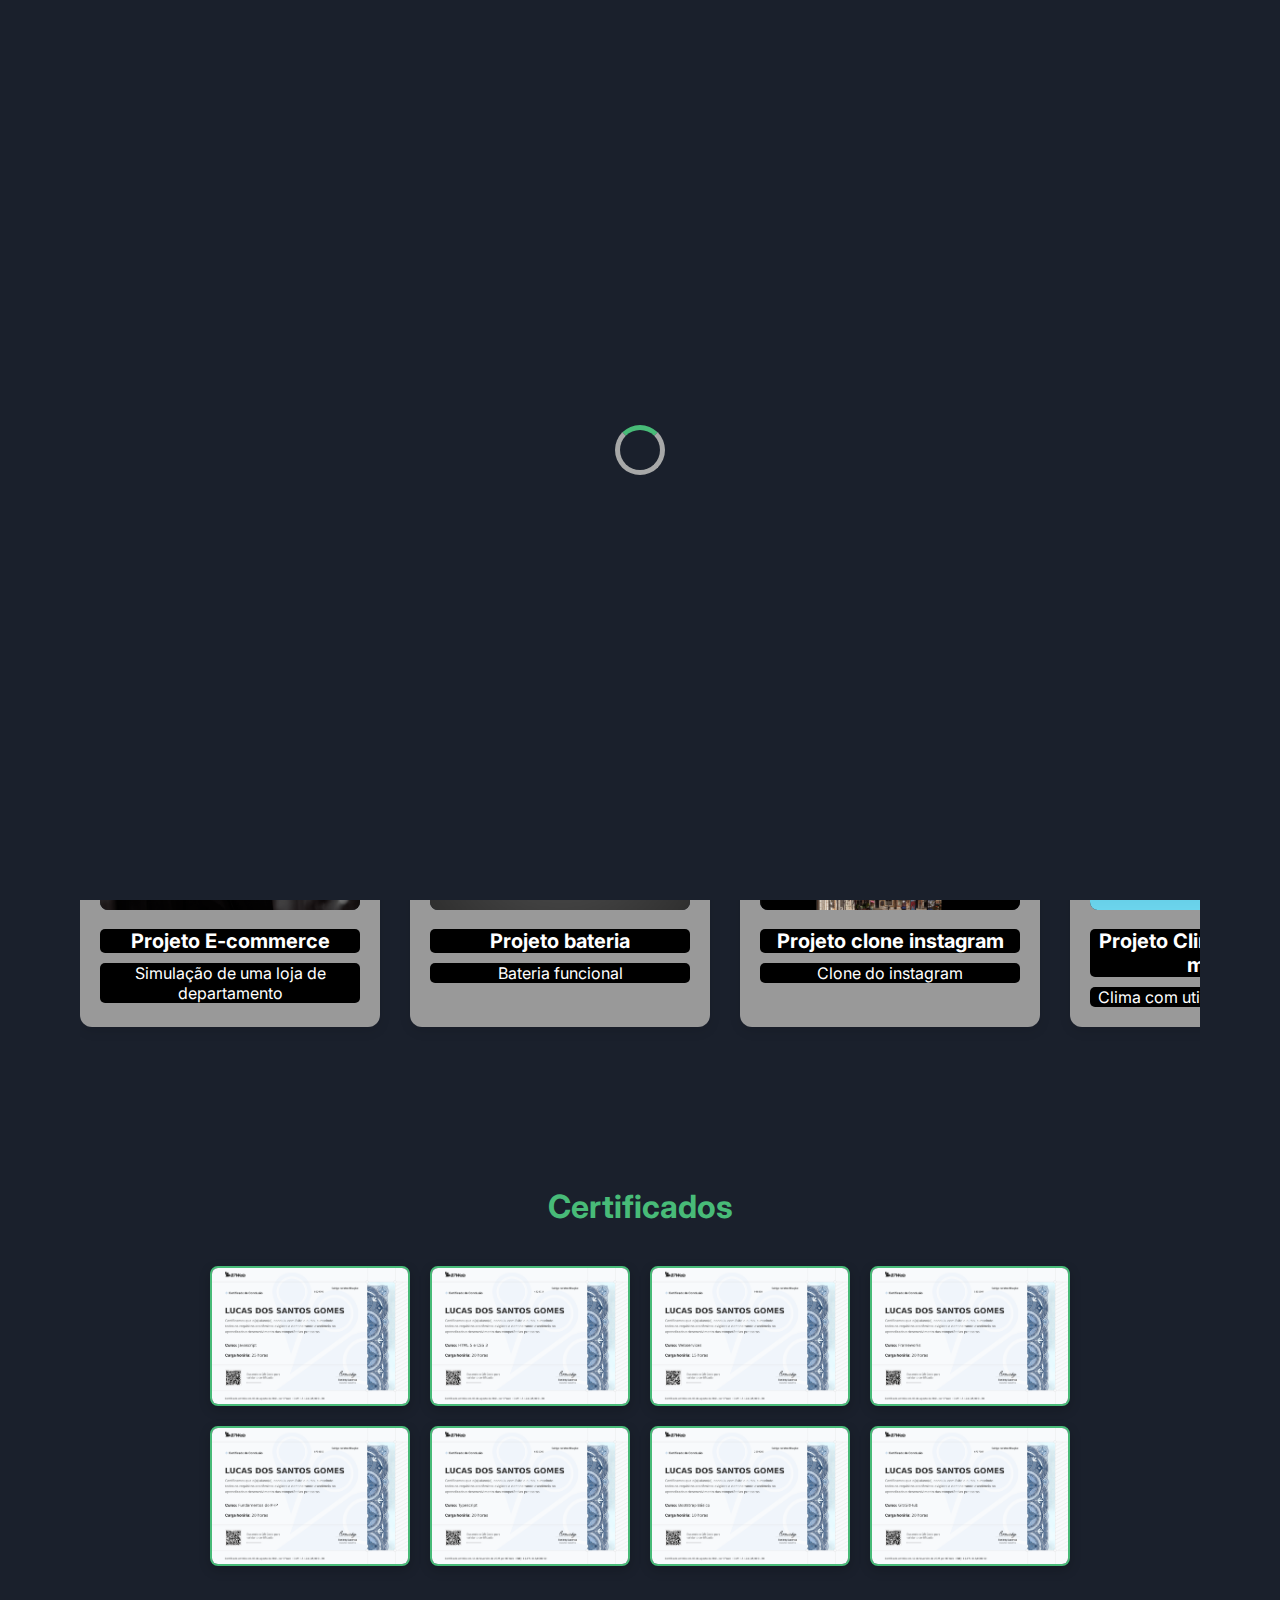
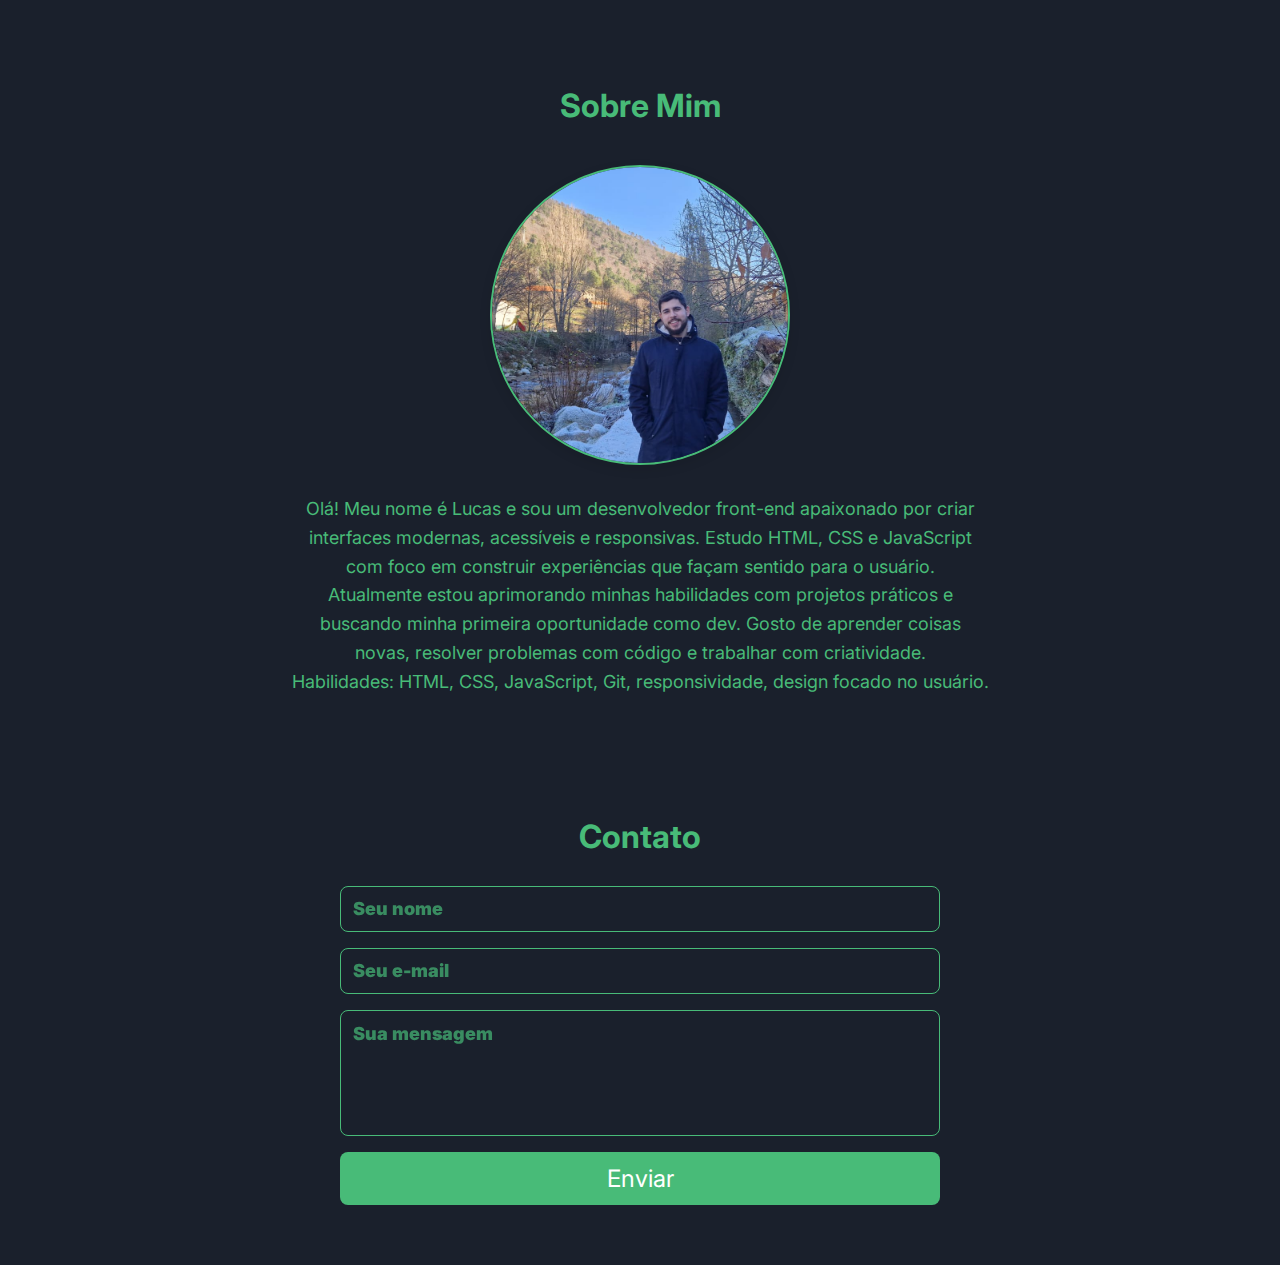
<file: index.html>
<!DOCTYPE html>
<html lang="en">
<head>
    <meta charset="UTF-8">
    <meta name="viewport" content="width=device-width, initial-scale=1.0">
    <link rel="preconnect" href="https://fonts.googleapis.com">
<link rel="preconnect" href="https://fonts.gstatic.com" crossorigin>
<link href="https://fonts.googleapis.com/css2?family=Inter:ital,opsz,wght@0,14..32,100..900;1,14..32,100..900&display=swap" rel="stylesheet">
    <title>Portifólio Lucas</title>
    <link rel="stylesheet" href="assets/style.css">
    <meta name="description" content="Portfólio de Lucas Gomes - Desenvolvedor Front-end especializado em React, JavaScript e design responsivo">
    <meta name="keywords" content="desenvolvedor front-end, portfolio, javascript, react, html, css">
    <meta property="og:title" content="Portfólio Lucas Gomes - Desenvolvedor Front-end">
    <meta property="og:description" content="Portfólio profissional mostrando projetos e habilidades em desenvolvimento web">
</head>

<body>
    <div class="loader">
        <div class="loader-spinner"></div>
    </div>
    <header>
        <nav>
  <div class="logo">
    <img src="assets/Images/fire-303309_640.png" alt="Logo" loading="lazy"/>
    <p>Lucas Gomes</p>
  </div>

  

  <div class="about--me">
    <ul>
      <li><a href="#home">Home</a></li>
      <li><a href="#projetos">Projetos</a></li>
      <li><a href="#sobre">Sobre mim</a></li>
      <li><a href="#contatos">Contatos</a></li>
    </ul>
  </div>

  <div class="menu-overlay"></div> 
</nav>
<div class="menu-mobile">☰</div>
        
    </header>

    <main>
        <section>
            <div class="meContrate">
                <div class="leftSide">
                    <h1>Lucas Gomes</h1>
                    <div class="minha--imagem">
                        <img src="assets/Images/foto banner.jpg" alt="Imagem de logo">
                    </div>
                    <div class="botoes">
                        <a href="#contatos">Me contrate</a>
                        <a href="#sobre">Mais sobre mim</a>
                    </div>
                    
                </div>
                <div class="rightSide">
                    <div class="linguagens">
                        <h1>Desenvolvedor Front-end</h1>
                        <p>Html & CSS</p>
                        <p>Javascript</p>
                        <p>React & Next</p>
                        <p>Responsive Design</p>
                    </div>
                </div>
            </div>
        </section>
        <section>
            <div class="projetos-container">
                <div class="projetos" id="projetos">
                    <h1>Projetos</h1>
                </div>
                <button class="nav prev">⟨</button>
                <div class="carousel">
                    <a class="card" href="https://github.com/LucasGomesDevFe/Projeto-E-commerce" target="_blank">
                        <img src="assets/Images/e-commerce.png" alt="e-commerce" loading="lazy"/>
                        <h2>Projeto E-commerce</h2>
                        <p>Simulação de uma loja de departamento</p>
                    </a>
                    <a class="card" href="https://github.com/LucasGomesDevFe/Projeto-bateria" target="_blank">
                        <img src="assets/Images/bateria.png" alt="Bateria" loading="lazy"/>
                        <h2>Projeto bateria</h2>
                        <p>Bateria funcional</p>
                    </a>
                    <a class="card" href="https://github.com/LucasGomesDevFe/InstaDev" target="_blank">
                        <img src="assets/Images/Instadev.png" alt="Instadev" loading="lazy"/>
                        <h2>Projeto clone instagram</h2>
                        <p>Clone do instagram</p>
                    </a>
                    <a class="card" href="https://github.com/LucasGomesDevFe/Projeto-Clima" target="_blank">
                        <img src="assets/Images/Clima.png" alt="Clima" loading="lazy"/>
                        <h2>Projeto Clima ao redor do mundo</h2>
                        <p>Clima com utilização de uma API</p>
                    </a>
                    <a class="card" href="https://github.com/LucasGomesDevFe/Projeto-Jogo-da-velha" target="_blank">
                        <img src="assets/Images/Captura de ecrã 2025-05-16 162615.png" alt="Jogo da velha" loading="lazy"/>
                        <h2>Projeto jogo da velha</h2>
                        <p>Jogo da velha funcional</p>
                    </a>
                    <a class="card" href="https://github.com/LucasGomesDevFe/Pizzaria-Js" target="_blank">
                        <img src="assets/Images/Captura de ecrã 2025-05-16 162638.png" alt="Pizzaria" loading="lazy"/>
                        <h2>Projeto pizzaria</h2>
                        <p>Template de uma pizzaria</p>
                    </a>
                </div>
                <button class="nav next">⟩</button>
            </div>
        </section>
        <section class="certificados" id="certificados">
            <h2>Certificados</h2>
            <div class="certificados-mural">
                <img src="assets/certificados/Javascript.png" alt="Certificados JavaScript" class="certificado-img" loading="lazy"/>
                <img src="assets/certificados/HTML 5 CSS3.png" alt="Certificados HTML5 e CSS3" class="certificado-img" loading="lazy"/>
                <img src="assets/certificados/Web Services.png" alt="Certificados Web Services" class="certificado-img" loading="lazy"/>
                <img src="assets/certificados/Frameworks.png" alt="Certificados Frameworks" class="certificado-img" loading="lazy"/>
                <img src="assets/certificados/Fundamentos php.png" alt="Certificados Fundamentos php" class="certificado-img" loading="lazy"/>
                <img src="assets/certificados/Typescript.png" alt="Certificados Typescript" class="certificado-img" loading="lazy"/>
                <img src="assets/certificados/Bootsrap.png" alt="Certificados Bootsrap" class="certificado-img" loading="lazy"/>
                <img src="assets/certificados/Git GitHub.png" alt="Certificados Git GitHub" class="certificado-img" loading="lazy"/>
            </div>
        </section>
        <section class="about" id="sobre">
  <div class="about-container">
    <h2>Sobre Mim</h2>
    <div class="about-content">
      <img src="assets/Images/Sobremim.jpg" alt="Minha foto" class="about-photo">
      <div class="about-text">
        <p>Olá! Meu nome é Lucas e sou um desenvolvedor front-end apaixonado por criar interfaces modernas, acessíveis e responsivas. Estudo HTML, CSS e JavaScript com foco em construir experiências que façam sentido para o usuário.</p>
        <p>Atualmente estou aprimorando minhas habilidades com projetos práticos e buscando minha primeira oportunidade como dev. Gosto de aprender coisas novas, resolver problemas com código e trabalhar com criatividade.</p>
        <p>Habilidades: HTML, CSS, JavaScript, Git, responsividade, design focado no usuário.</p>
      </div>
    </div>
  </div>
</section>
<footer class="contact" id="contatos">
    <div class="contact-container">
        <h2>Contato</h2>
        <form action="https://formspree.io/f/xovdgpwy" method="POST" class="contact-form">
            <input type="text" name="name" placeholder="Seu nome" required>
            <input type="email" name="email" placeholder="Seu e-mail" required>
            <textarea name="message" rows="5" placeholder="Sua mensagem" required></textarea>
            <button type="submit">Enviar</button>
            <input type="hidden" name="_next" value="https://seusite.com/obrigado.html">
            <input type="text" name="_gotcha" style="display:none">
        </form>
    </div>
</footer>
    </main>
    <script src="assets/script.js"></script>
</body>
</html>
</file>
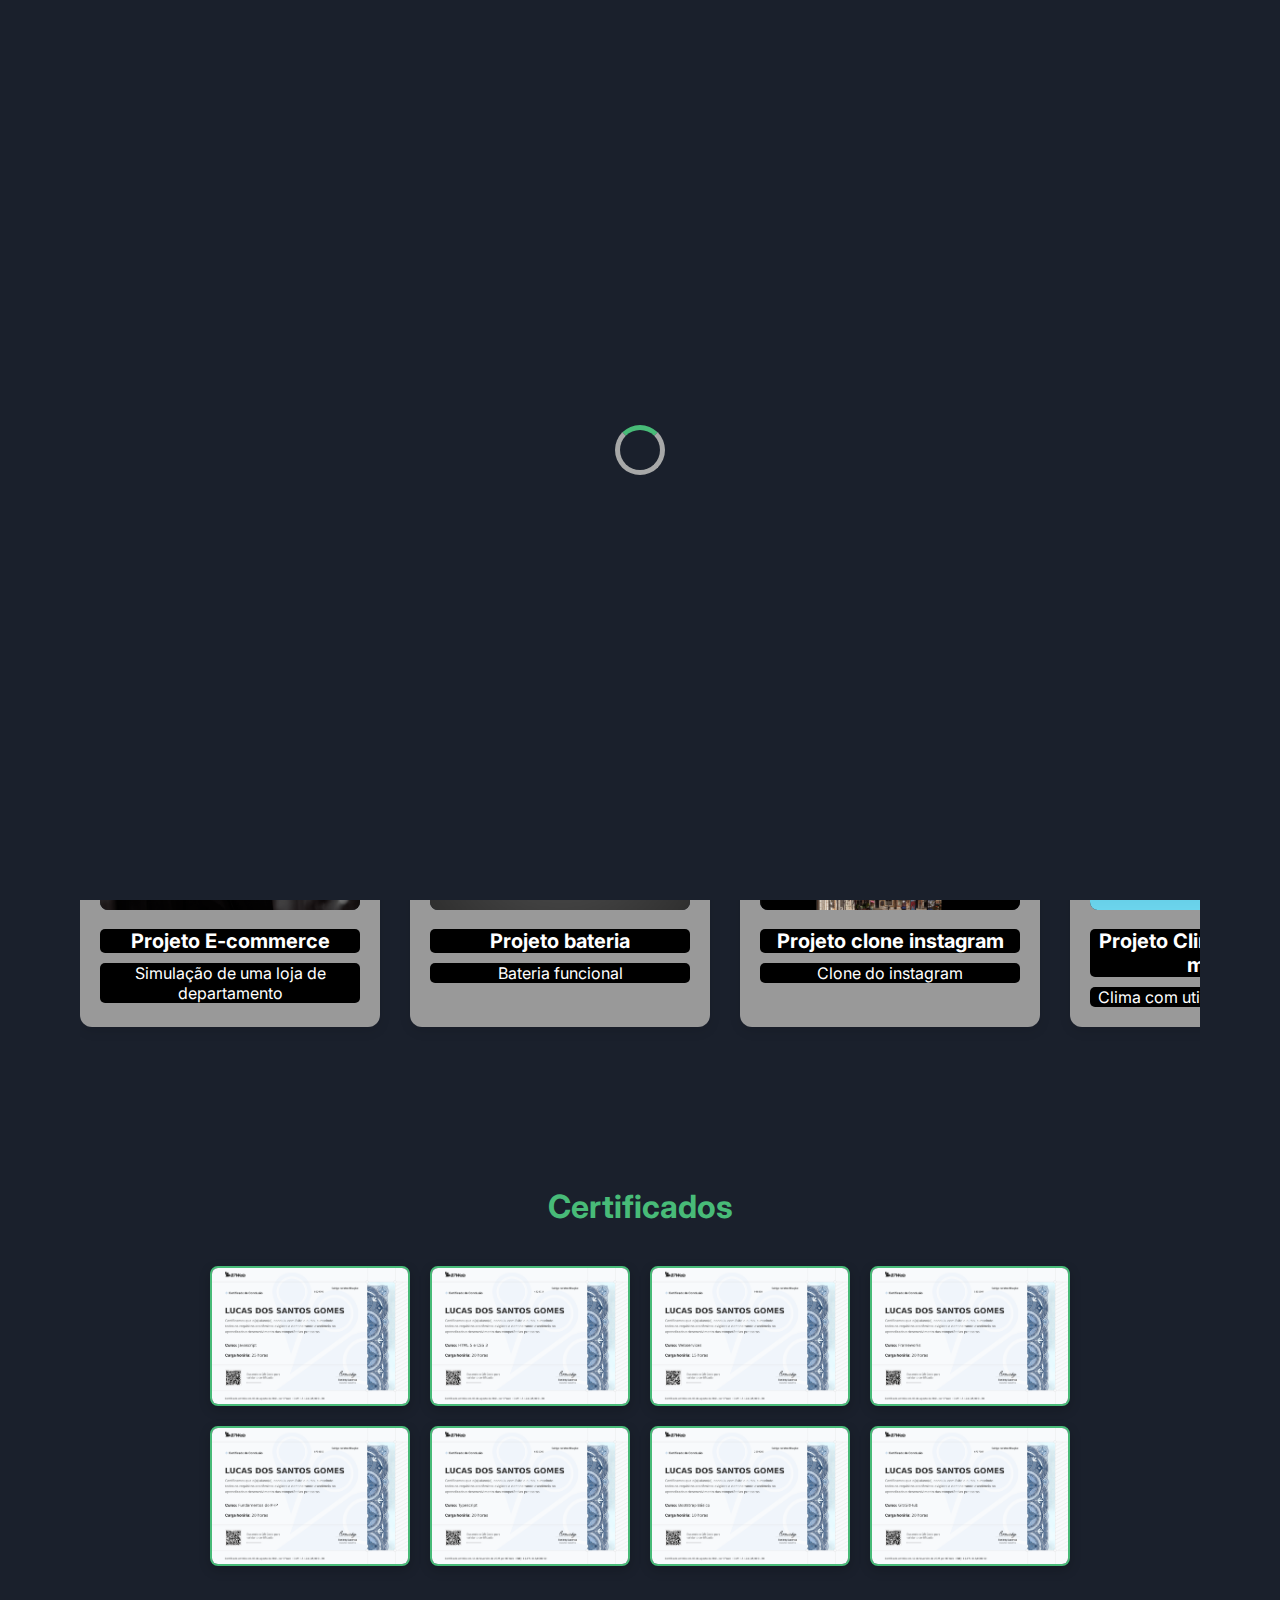
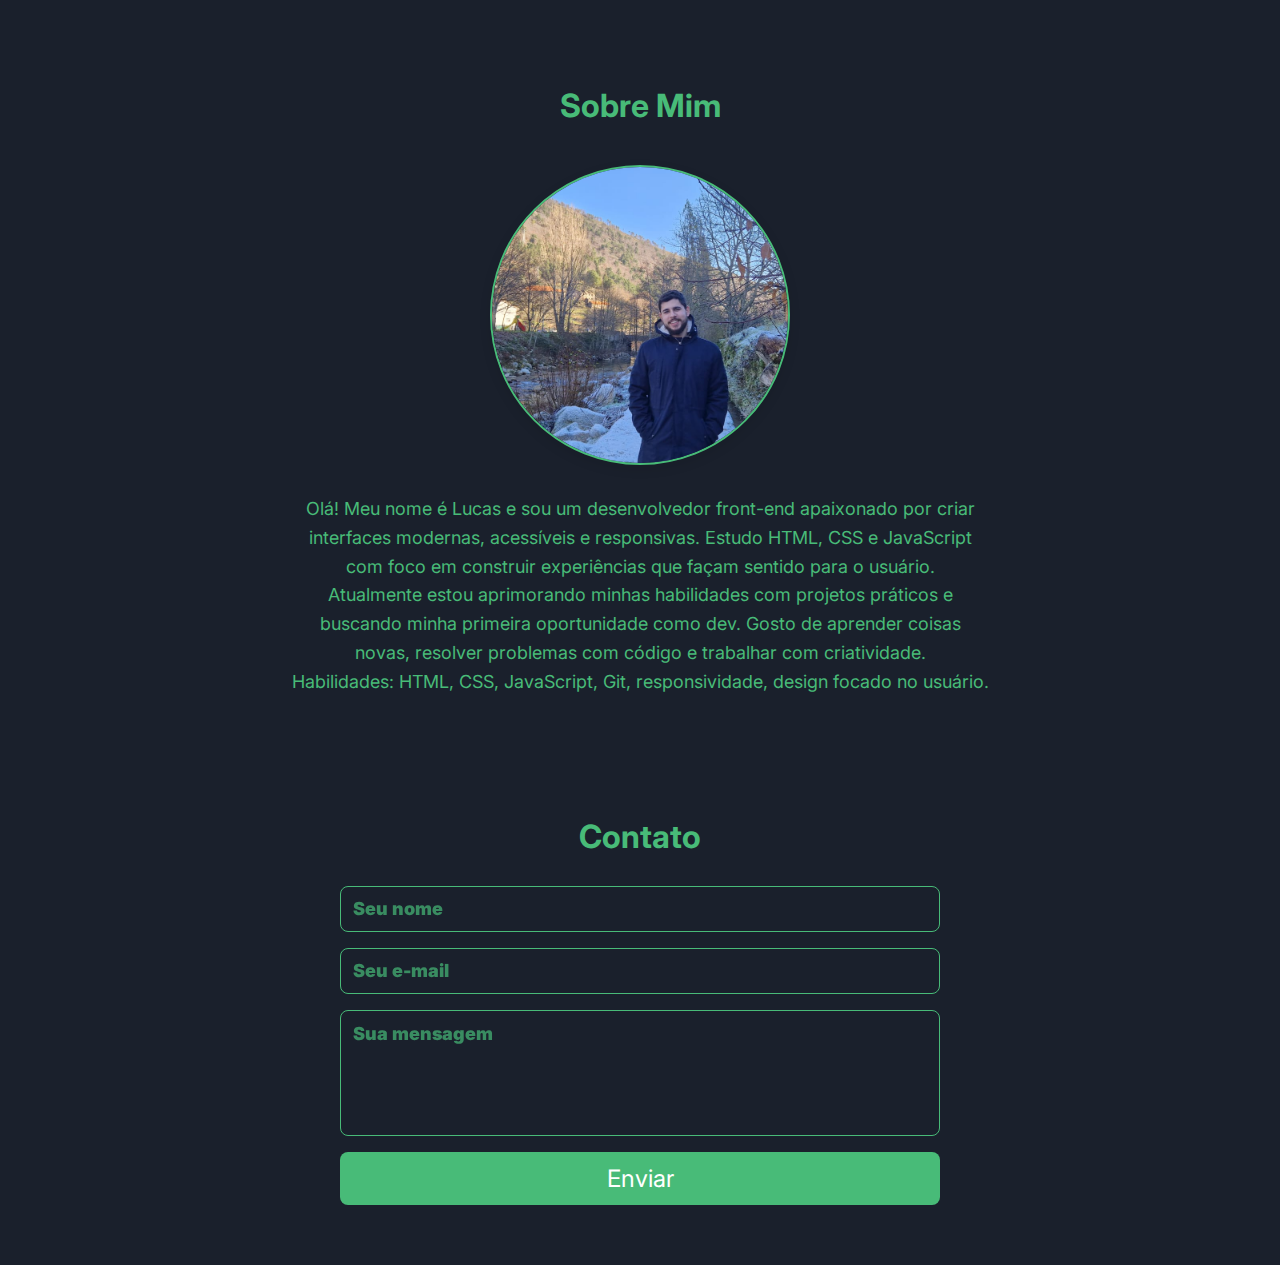
<file: Portifólio Lucas/index.html>
<!DOCTYPE html>
<html lang="en">
<head>
    <meta charset="UTF-8">
    <meta name="viewport" content="width=device-width, initial-scale=1.0">
    <link rel="preconnect" href="https://fonts.googleapis.com">
<link rel="preconnect" href="https://fonts.gstatic.com" crossorigin>
<link href="https://fonts.googleapis.com/css2?family=Inter:ital,opsz,wght@0,14..32,100..900;1,14..32,100..900&display=swap" rel="stylesheet">
    <title>Portifólio Lucas</title>
    <link rel="stylesheet" href="assets/style.css">
    <meta name="description" content="Portfólio de Lucas Gomes - Desenvolvedor Front-end especializado em React, JavaScript e design responsivo">
    <meta name="keywords" content="desenvolvedor front-end, portfolio, javascript, react, html, css">
    <meta property="og:title" content="Portfólio Lucas Gomes - Desenvolvedor Front-end">
    <meta property="og:description" content="Portfólio profissional mostrando projetos e habilidades em desenvolvimento web">
</head>

<body>
    <div class="loader">
        <div class="loader-spinner"></div>
    </div>
    <header>
        <nav>
  <div class="logo">
    <img src="assets/Images/fire-303309_640.png" alt="Logo" loading="lazy"/>
    <p>Lucas Gomes</p>
  </div>

  

  <div class="about--me">
    <ul>
      <li><a href="#home">Home</a></li>
      <li><a href="#projetos">Projetos</a></li>
      <li><a href="#sobre">Sobre mim</a></li>
      <li><a href="#contatos">Contatos</a></li>
    </ul>
  </div>

  <div class="menu-overlay"></div> 
</nav>
<div class="menu-mobile">☰</div>
        
    </header>

    <main>
        <section>
            <div class="meContrate">
                <div class="leftSide">
                    <h1>Lucas Gomes</h1>
                    <div class="minha--imagem">
                        <img src="assets/Images/foto banner.jpg" alt="Imagem de logo">
                    </div>
                    <div class="botoes">
                        <a href="#contatos">Me contrate</a>
                        <a href="#sobre">Mais sobre mim</a>
                    </div>
                    
                </div>
                <div class="rightSide">
                    <div class="linguagens">
                        <h1>Desenvolvedor Front-end</h1>
                        <p>Html & CSS</p>
                        <p>Javascript</p>
                        <p>React & Next</p>
                        <p>Responsive Design</p>
                    </div>
                </div>
            </div>
        </section>
        <section>
            <div class="projetos-container">
                <div class="projetos" id="projetos">
                    <h1>Projetos</h1>
                </div>
                <button class="nav prev">⟨</button>
                <div class="carousel">
                    <a class="card" href="https://github.com/LucasGomesDevFe/Projeto-E-commerce" target="_blank">
                        <img src="assets/Images/e-commerce.png" alt="e-commerce" loading="lazy"/>
                        <h2>Projeto E-commerce</h2>
                        <p>Simulação de uma loja de departamento</p>
                    </a>
                    <a class="card" href="https://github.com/LucasGomesDevFe/Projeto-bateria" target="_blank">
                        <img src="assets/Images/bateria.png" alt="Bateria" loading="lazy"/>
                        <h2>Projeto bateria</h2>
                        <p>Bateria funcional</p>
                    </a>
                    <a class="card" href="https://github.com/LucasGomesDevFe/InstaDev" target="_blank">
                        <img src="assets/Images/Instadev.png" alt="Instadev" loading="lazy"/>
                        <h2>Projeto clone instagram</h2>
                        <p>Clone do instagram</p>
                    </a>
                    <a class="card" href="https://github.com/LucasGomesDevFe/Projeto-Clima" target="_blank">
                        <img src="assets/Images/Clima.png" alt="Clima" loading="lazy"/>
                        <h2>Projeto Clima ao redor do mundo</h2>
                        <p>Clima com utilização de uma API</p>
                    </a>
                    <a class="card" href="https://github.com/LucasGomesDevFe/Projeto-Jogo-da-velha" target="_blank">
                        <img src="assets/Images/Captura de ecrã 2025-05-16 162615.png" alt="Jogo da velha" loading="lazy"/>
                        <h2>Projeto jogo da velha</h2>
                        <p>Jogo da velha funcional</p>
                    </a>
                    <a class="card" href="https://github.com/LucasGomesDevFe/Pizzaria-Js" target="_blank">
                        <img src="assets/Images/Captura de ecrã 2025-05-16 162638.png" alt="Pizzaria" loading="lazy"/>
                        <h2>Projeto pizzaria</h2>
                        <p>Template de uma pizzaria</p>
                    </a>
                </div>
                <button class="nav next">⟩</button>
            </div>
        </section>
        <section class="certificados" id="certificados">
            <h2>Certificados</h2>
            <div class="certificados-mural">
                <img src="assets/certificados/Javascript.png" alt="Certificados JavaScript" class="certificado-img" loading="lazy"/>
                <img src="assets/certificados/HTML 5 CSS3.png" alt="Certificados HTML5 e CSS3" class="certificado-img" loading="lazy"/>
                <img src="assets/certificados/Web Services.png" alt="Certificados Web Services" class="certificado-img" loading="lazy"/>
                <img src="assets/certificados/Frameworks.png" alt="Certificados Frameworks" class="certificado-img" loading="lazy"/>
                <img src="assets/certificados/Fundamentos php.png" alt="Certificados Fundamentos php" class="certificado-img" loading="lazy"/>
                <img src="assets/certificados/Typescript.png" alt="Certificados Typescript" class="certificado-img" loading="lazy"/>
                <img src="assets/certificados/Bootsrap.png" alt="Certificados Bootsrap" class="certificado-img" loading="lazy"/>
                <img src="assets/certificados/Git GitHub.png" alt="Certificados Git GitHub" class="certificado-img" loading="lazy"/>
            </div>
        </section>
        <section class="about" id="sobre">
  <div class="about-container">
    <h2>Sobre Mim</h2>
    <div class="about-content">
      <img src="assets/Images/Sobremim.jpg" alt="Minha foto" class="about-photo">
      <div class="about-text">
        <p>Olá! Meu nome é Lucas e sou um desenvolvedor front-end apaixonado por criar interfaces modernas, acessíveis e responsivas. Estudo HTML, CSS e JavaScript com foco em construir experiências que façam sentido para o usuário.</p>
        <p>Atualmente estou aprimorando minhas habilidades com projetos práticos e buscando minha primeira oportunidade como dev. Gosto de aprender coisas novas, resolver problemas com código e trabalhar com criatividade.</p>
        <p>Habilidades: HTML, CSS, JavaScript, Git, responsividade, design focado no usuário.</p>
      </div>
    </div>
  </div>
</section>
<footer class="contact" id="contatos">
    <div class="contact-container">
        <h2>Contato</h2>
        <form action="https://formspree.io/f/xjkwdoyz" method="POST" class="contact-form">
            <input type="text" name="nome" placeholder="Seu nome" required>
            <input type="email" name="email" placeholder="Seu e-mail" required>
            <textarea name="mensagem" rows="5" placeholder="Sua mensagem" required></textarea>
            <button type="submit">Enviar</button>
            <input type="hidden" name="_subject" value="Novo contato do portfólio!">
            <input type="text" name="_gotcha" style="display:none">
        </form>
    </div>
</footer>
    </main>
    <script src="assets/script.js"></script>
</body>
</html>
</file>
<file: assets/style.css>
* {
    box-sizing: border-box;
    padding: 0;
    margin: 0;
    background-color: var(--color-primary);
    color: var(--color-secundary);
    font-family: "inter", sans-serif;
}



:root {
    --color-primary: #1A202C;
    --color-secundary: #48BB78;
    --color-text: #a7a8a8;
    --transition-speed: 0.3s;
}
body.menu-open {
  overflow: hidden;
  position: fixed;
  width: 100%;
}
.loader {
  position: fixed;
  top: 0;
  left: 0;
  width: 100%;
  height: 100%;
  background: var(--color-primary);
  display: flex;
  justify-content: center;
  align-items: center;
  z-index: 9999;
  transition: opacity 0.5s, visibility 0.5s;
}

.loader-spinner {
  width: 50px;
  height: 50px;
  border: 5px solid var(--color-text);
  border-top-color: var(--color-secundary);
  border-radius: 50%;
  animation: spin 1s linear infinite;
}

@keyframes spin {
  to { transform: rotate(360deg); }
}

.loader.hidden {
  opacity: 0;
  visibility: hidden;
}
html {
  scroll-behavior: smooth;
}

header {
    display: flex;
    height: 70px;
}

nav {
    display: flex;
    justify-content: space-between;
    width: 100%;
    padding: 0 20px;
}


.logo {
    display: flex;
    justify-content: center;
    align-items: center;
    gap: 10px;
    font-size: 20px;
    font-weight: bold;
}

.logo img {
    width: 60px;
}

.menu-mobile {
    display: none;
    font-size: 28px;
    cursor: pointer;
    z-index: 101;
    transition: transform 0.3s ease;
    padding: 20px;
    transition: transform 0.3s ease;
}
.menu-mobile:hover {
    transform: scale(1.1);
}
body.menu-open {
    overflow: hidden;
}
.about--me {
    display: flex;
    transition: right 0.4s cubic-bezier(0.68, -0.55, 0.265, 1.55);
}
.about--me ul {
    display: flex;
    align-items: center;
    list-style: none;
    font-size: 18px;
    padding-top: 5px;
}
.about--me ul li {
    margin-right: 20px;
}
.about--me ul li a{
    text-decoration: none;
    display: block;
    padding: 12px 0;
    transition: all 0.3s ease;
    position: relative;
}

.about--me a:hover {
    color: var(--color-primary);
    text-decoration: underline;
    display: block;
    padding: 20px;
    transition: ease-in-out 0.5s;
    background-color: var(--color-secundary);
    border-radius: 10%;
    border: 2px solid var(--color-text);

}
.about--me::before {
  content: '';
  position: fixed;
  top: 70px;
  left: 0;
  right: 0;
  bottom: 0;
  background: rgba(0,0,0,0.5);
  opacity: 0;
  pointer-events: none;
  transition: opacity 0.3s ease;
}
.about--me ul li a:hover {
  color: var(--color-secundary);
  transform: translateX(10px);
}
.about--me ul li a:hover {
  color: var(--color-secundary);
  transform: translateX(10px);
}
.menu-overlay {
  position: fixed;
  top: 70px;
  left: 0;
  right: 0;
  bottom: 0;
  background: rgba(0, 0, 0, 0.6);
  opacity: 0;
  pointer-events: none;
  transition: opacity 0.3s ease;
  z-index: 99;
}

body.menu-open .menu-overlay {
  opacity: 1;
  pointer-events: auto;
}
.menu-mobile.active {
  transform: rotate(90deg);
}
/* Efeitos de hover para desktop */
@media (min-width: 1025px) {
  .about--me ul li a {
    position: relative;
    padding: 10px 15px;
  }
  
  .about--me ul li a::after {
    content: '';
    position: absolute;
    bottom: 5px;
    left: 15px;
    width: calc(100% - 30px);
    height: 2px;
    background: var(--color-secundary);
    transform: scaleX(0);
    transform-origin: right;
    transition: transform 0.3s ease;
  }
  
  .about--me ul li a:hover::after {
    transform: scaleX(1);
    transform-origin: left;
  }
  
  .about--me ul li a:hover {
    color: var(--color-secundary);
    background: transparent;
    transform: none;
  }
}

.about--me ul li a {
  transition: all 0.3s ease;
}

.leftSide, .rightSide, .projetos-container {
  opacity: 0;
  transition: opacity 0.8s ease, transform 0.8s ease;
}

.leftSide {
  transform: translateX(-50px);
}

.rightSide {
  transform: translateX(50px);
}

.projetos-container {
  transform: translateY(30px);
}

.visible {
  opacity: 1;
  transform: translate(0);
}
@media (max-width: 1024px) {
  .about--me {
    position: fixed;
    top: 70px;
    right: -100%;
    background: var(--color-primary);
    width: 70%;
    height: calc(100vh - 70px);
    flex-direction: column;
    padding: 40px 20px;
    transition: right 0.4s cubic-bezier(0.68, -0.55, 0.265, 1.55);
    border-left: 2px solid var(--color-secundary);
    z-index: 100;
  }
  
  .about--me.active {
    right: 0;
  }
  
  .about--me ul {
    flex-direction: column;
    gap: 30px;
    margin-top: 40px;
  }
  
  .about--me ul li {
    margin: 15px 0;
  }
  
  .about--me ul li a {
    font-size: 18px;
    padding: 12px 20px;
    display: block;
    transition: all 0.3s ease;
  }
  
  .about--me ul li a:hover {
    background-color: rgba(72, 187, 120, 0.1);
    transform: translateX(10px);
    color: var(--color-secundary);
  }
  
  .menu-overlay {
    position: fixed;
    top: 70px;
    left: 0;
    right: 0;
    bottom: 0;
    background: rgba(0, 0, 0, 0.7);
    opacity: 0;
    pointer-events: none;
    transition: opacity 0.3s ease;
    z-index: 99;
  }
  
  .menu-overlay.active {
    opacity: 1;
    pointer-events: auto;
  }
  
  .menu-mobile {
    display: block;
    z-index: 101;
  }
  
  body.menu-open {
    overflow: hidden;
  }
}



.meContrate {
    display: flex;
    height: 100%;
}
.rightSide, .leftSide {
    flex: 1;
    padding: 20px;
}

.leftSide {
    display: flex;
    align-items: center;
    flex-direction: column;
    justify-content: space-between;
    opacity: 0;
    transform: translateX(-60px);
    transition: opacity 3s ease, transform 3s ease;
}
.leftSide.visible {
    opacity: 1;
    transform: translateX(0);
}

.leftSide h1 {
    font-size: 30px;
}
.minha--imagem img{
    width: 300px;
    height: 300px;
    margin: 20px 0;
    object-fit: cover;
    border-radius: 50%;
    border: 2px solid var(--color-secundary);
    box-shadow: 0 4px 12px rgba(0, 0, 0, 0.1);
    cursor: pointer;
}
.minha--imagem img:hover {
    border-color: #48BB78;
    box-shadow: 0 0 10px #48BB78, 0 0 20px #48BB78, 0 0 40px #48BB78;
}


.botoes {
    display: flex;
    justify-content: flex-end;
}

.botoes a{
    display: block;
    text-align: center;
    padding: 30px;
    font-size: 20px;
    font-weight: 700;
    margin-right: 15px;
    background-color: var(--color-secundary);
    color: var(--color-primary);
    text-decoration: none;
    border-radius: 10%;
    transition: transform 0.2s ease;
    position: relative;
    overflow: hidden;
}
.botoes a::after {
  content: '';
  position: absolute;
  top: 0;
  left: -100%;
  width: 100%;
  height: 100%;
  background: rgba(255,255,255,0.2);
  transition: left var(--transition-speed);
}
.botoes a:hover {
    transform: scale(1.05);
    color:#000;
    border: 1px solid #000;
}
.botoes a:hover::after {
  left: 100%;
}




.rightSide {
    display: flex;
    justify-content: center;
    align-items: center;
    opacity: 0;
    transform: translateX(60px);
    transition: opasity 3s ease, transform 3s ease;
}
.rightSide.visible {
    opacity: 1;
    transform: translateX(0);
}

.linguagens {
    display: flex;
    flex-direction: column;
    justify-content: space-around;
    text-align: center;
    height: 100%;
    
}

.linguagens h1 {
    font-size: 40px;
    font-weight: 700;
    cursor: pointer;
}
.linguagens p {
    font-size: 30px;
    font-weight: 600;
    cursor: pointer;
    transition: 0.5s ease-in-out;

}
.linguagens p:hover {
    color: blanchedalmond;
    text-decoration: underline;
}

/* CERTIFICADOS */
.certificados {
  padding: 60px 20px;
  text-align: center;
  display: flex;
  align-items: center;
  flex-direction: column;
  justify-content: center;
}
.certificados h2 {
  font-size: 32px;
  margin-bottom: 40px;
  color: var(--color-secundary);
}
.certificados-mural {
  display: flex;
  flex-wrap: wrap;
  justify-content: center;
  gap: 20px;
  max-width: 1040px;
}
.certificados-mural img {
  width: 200px;
  height: 140px;
  object-fit: cover;
  border-radius: 8px;
  border: 2px solid var(--color-secundary);
  box-shadow: 0 4px 12px rgba(0, 0, 0, 0.2);
  cursor: pointer;
  transition: transform 0.3s ease;
}

.certificados-mural img:hover {
  transform: scale(1.05);
}
.modal {
  position: fixed;
  top: 0;
  left: 0;
  width: 100%;
  height: 100%;
  background: rgba(0, 0, 0, 0.8);
  display: none;
  justify-content: center;
  align-items: center;
  z-index: 999;
}

.modal img {
  max-width: 90%;
  max-height: 90%;
  border-radius: 12px;
  border: 3px solid var(--color-secundary);
}
.modal.active {
  display: flex;
}


.projetos-container {
    position: relative;
    max-width: 1200px;
    margin: 80px auto;
    padding: 0 40px;
    transform: translateX(60px);
    transition: opasity 3s ease, transform 3s ease;
}
.projetos-container.visible {
    opacity: 1;
    transform:translateX(0) ;
}
.projetos {
  display: flex;
  justify-content: center;
}
.projetos h1 {
  font-size: 30px;
}
.projetos-container h2 {
    text-align: center;
    font-size: 32px;
    margin-bottom: 40px;
    color: var(--color-text);
}

.carousel {
    display: flex;
    gap: 30px;
    overflow-x: auto;
    scroll-snap-type: x mandatory;
    scroll-behavior: smooth;
    -webkit-overflow-scrolling: touch;
    padding: 20px 0;
    scrollbar-width: none; /* Para Firefox */
}

.carousel::-webkit-scrollbar {
    display: none; /* Para Chrome/Safari */
}

.card {
    scroll-snap-align: start;
    width: 300px;
    background: #999;
    padding: 20px;
    border-radius: 12px;
    box-shadow: 0 4px 12px rgba(0, 0, 0, 0.1);
    flex: 0 0 auto;
    text-align: center;
    transition: transform 0.3s ease;
    cursor: pointer;
    position: relative;
    overflow: hidden;
    text-decoration: none;
    color: inherit;
}
.card::before {
  content: '';
  position: absolute;
  top: 0;
  left: 0;
  width: 100%;
  height: 100%;
  background: linear-gradient(135deg, var(--color-secundary) 0%, var(--color-primary) 100%);
  opacity: 0.8;
  z-index: -1;
}

.card:hover {
    transform: translateY(-10px);
}

.card img {
    width: 100%;
    height: 180px;
    object-fit: cover;
    border-radius: 8px;
    margin-bottom: 15px;
}

.card h2 {
    color: #FFF;
    margin-bottom: 10px;
    font-size: 20px;
    background-color: #000;
    border-radius: 5px;
}

.card p {
    color: #FFF;
    font-size: 16px;
    background-color: #000;
    border-radius: 5px;
}

.nav {
    position: absolute;
    top: 50%;
    transform: translateY(-50%);
    background: var(--color-secundary);
    color: var(--color-primary);
    border: none;
    width: 40px;
    height: 40px;
    border-radius: 50%;
    cursor: pointer;
    font-size: 20px;
    display: flex;
    align-items: center;
    justify-content: center;
    z-index: 1;
    transition: all 0.3s ease;
}

.nav:hover {
    background: var(--color-primary);
    color: var(--color-secundary);
    transform: translateY(-50%) scale(1.1);
}

.nav.prev { left: 0; }
.nav.next { right: 0; }

.about {
    padding: 60px 20px;
    display: flex;
    justify-content: center;
    align-items: center;
}

.about-container {
    max-width: 1000px;
    margin: 0;
    text-align: center;
}

.about h2 {
    font-size: 32px;
    margin-bottom: 40px;
}

.about-content {
    display: flex;
    flex-direction: column;
    align-items: center;
    justify-content: center;
    gap: 30px;
}

.about-photo {
    width: 300px;
    height: 300px;
    object-fit: cover;
    border-radius: 50%;
    border: 2px solid var(--color-secundary);
    box-shadow: 0 4px 12px rgba(0, 0, 0, 0.1);
    cursor: pointer;
}
.about-photo:hover {
    border-color: #48BB78;
    box-shadow: 0 0 10px #48BB78, 0 0 20px #48BB78, 0 0 40px #48BB78;
}

.about-text {
  max-width: 700px;
  text-align: center;
  font-size: 18px;
  line-height: 1.6;
}

.contact {
    padding: 60px 20px;
}

.contact-container {
    max-width: 600px;
    margin: 0 auto;
    text-align: center;
}

.contact h2 {
    font-size: 32px;
    margin-bottom: 30px;
}

.contact-form {
    display: flex;
    flex-direction: column;
    gap: 16px;
}

.contact-form input,
.contact-form textarea {
    padding: 12px;
    border: 1px solid var(--color-secundary);
    border-radius: 8px;
    font-size: 16px;
    resize: none;
    color: var(--color-text);

}
.contact-form input::placeholder,
.contact-form textarea::placeholder {
    color: var(--color-secundary);
    font-weight: 900;
    font-size: 18px;
    opacity: 0.7; 
}
.contact-form button {
    background: var(--color-secundary);
    color: #FFF;
    padding: 12px;
    border: none;
    font-size: 24px;
    border-radius: 8px;
    cursor: pointer;
}
.contact-form button:hover{
    box-shadow: 0 0 5px #48BB78, 0 0 10px #48BB78, 0 0 20px #48BB78;
}
.success-message {
  color: var(--color-secundary);
  font-size: 18px;
  text-align: center;
  padding: 20px;
}

.error-message {
  color: #e53e3e;
  font-size: 16px;
  text-align: center;
  margin-top: 10px;
}

.contact-form button[disabled] {
  opacity: 0.7;
  position: relative;
}

.contact-form button[disabled]::after {
  content: '';
  position: absolute;
  top: 50%;
  left: 50%;
  width: 16px;
  height: 16px;
  margin: -8px 0 0 -8px;
  border: 2px solid #fff;
  border-top-color: transparent;
  border-radius: 50%;
  animation: spin 0.8s linear infinite;
}






@media (max-width: 768px) {
    .meContrate {
        flex-direction: column;
        height: auto;
    }

    .leftSide, .rightSide {
        padding: 40px 20px;
    }
    .leftSide img {
        height: 300px;
        margin: 20px 0;
    }

    .botoes {
        justify-content: center;
        margin-top: 20px;
    }
    .botoes a{
        padding: 15px 25px;
        font-size: 16px;
    }
}

@media (max-width: 600px) {
    .projetos-container {
        padding: 0 20px;
    }

    .card {
        width: 250px;
    }

    .nav {
        width: 30px;
        height: 30px;
        font-size: 16px;
    }
}

@media (max-width: 480px) {
        .about--me {
        width: 85%;
    }
    
    .about--me ul li a {
        font-size: 16px;
        padding: 10px 15px;
    }
    
    .menu-mobile {
        font-size: 24px;
        padding: 15px;
    }
    .card {
        width: 220px;
    }

    .projetos-container {
        margin: 40px auto;
    }
}
</file>
<file: Portifólio Lucas/assets/style.css>
* {
    box-sizing: border-box;
    padding: 0;
    margin: 0;
    background-color: var(--color-primary);
    color: var(--color-secundary);
    font-family: "inter", sans-serif;
}



:root {
    --color-primary: #1A202C;
    --color-secundary: #48BB78;
    --color-text: #a7a8a8;
    --transition-speed: 0.3s;
}
body.menu-open {
  overflow: hidden;
  position: fixed;
  width: 100%;
}
.loader {
  position: fixed;
  top: 0;
  left: 0;
  width: 100%;
  height: 100%;
  background: var(--color-primary);
  display: flex;
  justify-content: center;
  align-items: center;
  z-index: 9999;
  transition: opacity 0.5s, visibility 0.5s;
}

.loader-spinner {
  width: 50px;
  height: 50px;
  border: 5px solid var(--color-text);
  border-top-color: var(--color-secundary);
  border-radius: 50%;
  animation: spin 1s linear infinite;
}

@keyframes spin {
  to { transform: rotate(360deg); }
}

.loader.hidden {
  opacity: 0;
  visibility: hidden;
}
html {
  scroll-behavior: smooth;
}

header {
    display: flex;
    height: 70px;
}

nav {
    display: flex;
    justify-content: space-between;
    width: 100%;
    padding: 0 20px;
}


.logo {
    display: flex;
    justify-content: center;
    align-items: center;
    gap: 10px;
    font-size: 20px;
    font-weight: bold;
}

.logo img {
    width: 60px;
}

.menu-mobile {
    display: none;
    font-size: 28px;
    cursor: pointer;
    z-index: 101;
    transition: transform 0.3s ease;
    padding: 20px;
    transition: transform 0.3s ease;
}
.menu-mobile:hover {
    transform: scale(1.1);
}
body.menu-open {
    overflow: hidden;
}
.about--me {
    display: flex;
    transition: right 0.4s cubic-bezier(0.68, -0.55, 0.265, 1.55);
}
.about--me ul {
    display: flex;
    align-items: center;
    list-style: none;
    font-size: 18px;
    padding-top: 5px;
}
.about--me ul li {
    margin-right: 20px;
}
.about--me ul li a{
    text-decoration: none;
    display: block;
    padding: 12px 0;
    transition: all 0.3s ease;
    position: relative;
}

.about--me a:hover {
    color: var(--color-primary);
    text-decoration: underline;
    display: block;
    padding: 20px;
    transition: ease-in-out 0.5s;
    background-color: var(--color-secundary);
    border-radius: 10%;
    border: 2px solid var(--color-text);

}
.about--me::before {
  content: '';
  position: fixed;
  top: 70px;
  left: 0;
  right: 0;
  bottom: 0;
  background: rgba(0,0,0,0.5);
  opacity: 0;
  pointer-events: none;
  transition: opacity 0.3s ease;
}
.about--me ul li a:hover {
  color: var(--color-secundary);
  transform: translateX(10px);
}
.about--me ul li a:hover {
  color: var(--color-secundary);
  transform: translateX(10px);
}
.menu-overlay {
  position: fixed;
  top: 70px;
  left: 0;
  right: 0;
  bottom: 0;
  background: rgba(0, 0, 0, 0.6);
  opacity: 0;
  pointer-events: none;
  transition: opacity 0.3s ease;
  z-index: 99;
}

body.menu-open .menu-overlay {
  opacity: 1;
  pointer-events: auto;
}
.menu-mobile.active {
  transform: rotate(90deg);
}
/* Efeitos de hover para desktop */
@media (min-width: 1025px) {
  .about--me ul li a {
    position: relative;
    padding: 10px 15px;
  }
  
  .about--me ul li a::after {
    content: '';
    position: absolute;
    bottom: 5px;
    left: 15px;
    width: calc(100% - 30px);
    height: 2px;
    background: var(--color-secundary);
    transform: scaleX(0);
    transform-origin: right;
    transition: transform 0.3s ease;
  }
  
  .about--me ul li a:hover::after {
    transform: scaleX(1);
    transform-origin: left;
  }
  
  .about--me ul li a:hover {
    color: var(--color-secundary);
    background: transparent;
    transform: none;
  }
}

.about--me ul li a {
  transition: all 0.3s ease;
}

.leftSide, .rightSide, .projetos-container {
  opacity: 0;
  transition: opacity 0.8s ease, transform 0.8s ease;
}

.leftSide {
  transform: translateX(-50px);
}

.rightSide {
  transform: translateX(50px);
}

.projetos-container {
  transform: translateY(30px);
}

.visible {
  opacity: 1;
  transform: translate(0);
}
@media (max-width: 1024px) {
  .about--me {
    position: fixed;
    top: 70px;
    right: -100%;
    background: var(--color-primary);
    width: 70%;
    height: calc(100vh - 70px);
    flex-direction: column;
    padding: 40px 20px;
    transition: right 0.4s cubic-bezier(0.68, -0.55, 0.265, 1.55);
    border-left: 2px solid var(--color-secundary);
    z-index: 100;
  }
  
  .about--me.active {
    right: 0;
  }
  
  .about--me ul {
    flex-direction: column;
    gap: 30px;
    margin-top: 40px;
  }
  
  .about--me ul li {
    margin: 15px 0;
  }
  
  .about--me ul li a {
    font-size: 18px;
    padding: 12px 20px;
    display: block;
    transition: all 0.3s ease;
  }
  
  .about--me ul li a:hover {
    background-color: rgba(72, 187, 120, 0.1);
    transform: translateX(10px);
    color: var(--color-secundary);
  }
  
  .menu-overlay {
    position: fixed;
    top: 70px;
    left: 0;
    right: 0;
    bottom: 0;
    background: rgba(0, 0, 0, 0.7);
    opacity: 0;
    pointer-events: none;
    transition: opacity 0.3s ease;
    z-index: 99;
  }
  
  .menu-overlay.active {
    opacity: 1;
    pointer-events: auto;
  }
  
  .menu-mobile {
    display: block;
    z-index: 101;
  }
  
  body.menu-open {
    overflow: hidden;
  }
}



.meContrate {
    display: flex;
    height: 100%;
}
.rightSide, .leftSide {
    flex: 1;
    padding: 20px;
}

.leftSide {
    display: flex;
    align-items: center;
    flex-direction: column;
    justify-content: space-between;
    opacity: 0;
    transform: translateX(-60px);
    transition: opacity 3s ease, transform 3s ease;
}
.leftSide.visible {
    opacity: 1;
    transform: translateX(0);
}

.leftSide h1 {
    font-size: 30px;
}
.minha--imagem img{
    width: 300px;
    height: 300px;
    margin: 20px 0;
    object-fit: cover;
    border-radius: 50%;
    border: 2px solid var(--color-secundary);
    box-shadow: 0 4px 12px rgba(0, 0, 0, 0.1);
    cursor: pointer;
}
.minha--imagem img:hover {
    border-color: #48BB78;
    box-shadow: 0 0 10px #48BB78, 0 0 20px #48BB78, 0 0 40px #48BB78;
}


.botoes {
    display: flex;
    justify-content: flex-end;
}

.botoes a{
    display: block;
    text-align: center;
    padding: 30px;
    font-size: 20px;
    font-weight: 700;
    margin-right: 15px;
    background-color: var(--color-secundary);
    color: var(--color-primary);
    text-decoration: none;
    border-radius: 10%;
    transition: transform 0.2s ease;
    position: relative;
    overflow: hidden;
}
.botoes a::after {
  content: '';
  position: absolute;
  top: 0;
  left: -100%;
  width: 100%;
  height: 100%;
  background: rgba(255,255,255,0.2);
  transition: left var(--transition-speed);
}
.botoes a:hover {
    transform: scale(1.05);
    color:#000;
    border: 1px solid #000;
}
.botoes a:hover::after {
  left: 100%;
}




.rightSide {
    display: flex;
    justify-content: center;
    align-items: center;
    opacity: 0;
    transform: translateX(60px);
    transition: opasity 3s ease, transform 3s ease;
}
.rightSide.visible {
    opacity: 1;
    transform: translateX(0);
}

.linguagens {
    display: flex;
    flex-direction: column;
    justify-content: space-around;
    text-align: center;
    height: 100%;
    
}

.linguagens h1 {
    font-size: 40px;
    font-weight: 700;
    cursor: pointer;
}
.linguagens p {
    font-size: 30px;
    font-weight: 600;
    cursor: pointer;
    transition: 0.5s ease-in-out;

}
.linguagens p:hover {
    color: blanchedalmond;
    text-decoration: underline;
}

/* CERTIFICADOS */
.certificados {
  padding: 60px 20px;
  text-align: center;
  display: flex;
  align-items: center;
  flex-direction: column;
  justify-content: center;
}
.certificados h2 {
  font-size: 32px;
  margin-bottom: 40px;
  color: var(--color-secundary);
}
.certificados-mural {
  display: flex;
  flex-wrap: wrap;
  justify-content: center;
  gap: 20px;
  max-width: 1040px;
}
.certificados-mural img {
  width: 200px;
  height: 140px;
  object-fit: cover;
  border-radius: 8px;
  border: 2px solid var(--color-secundary);
  box-shadow: 0 4px 12px rgba(0, 0, 0, 0.2);
  cursor: pointer;
  transition: transform 0.3s ease;
}

.certificados-mural img:hover {
  transform: scale(1.05);
}
.modal {
  position: fixed;
  top: 0;
  left: 0;
  width: 100%;
  height: 100%;
  background: rgba(0, 0, 0, 0.8);
  display: none;
  justify-content: center;
  align-items: center;
  z-index: 999;
}

.modal img {
  max-width: 90%;
  max-height: 90%;
  border-radius: 12px;
  border: 3px solid var(--color-secundary);
}
.modal.active {
  display: flex;
}


.projetos-container {
    position: relative;
    max-width: 1200px;
    margin: 80px auto;
    padding: 0 40px;
    transform: translateX(60px);
    transition: opasity 3s ease, transform 3s ease;
}
.projetos-container.visible {
    opacity: 1;
    transform:translateX(0) ;
}
.projetos {
  display: flex;
  justify-content: center;
}
.projetos h1 {
  font-size: 30px;
}
.projetos-container h2 {
    text-align: center;
    font-size: 32px;
    margin-bottom: 40px;
    color: var(--color-text);
}

.carousel {
    display: flex;
    gap: 30px;
    overflow-x: auto;
    scroll-snap-type: x mandatory;
    scroll-behavior: smooth;
    -webkit-overflow-scrolling: touch;
    padding: 20px 0;
    scrollbar-width: none; /* Para Firefox */
}

.carousel::-webkit-scrollbar {
    display: none; /* Para Chrome/Safari */
}

.card {
    scroll-snap-align: start;
    width: 300px;
    background: #999;
    padding: 20px;
    border-radius: 12px;
    box-shadow: 0 4px 12px rgba(0, 0, 0, 0.1);
    flex: 0 0 auto;
    text-align: center;
    transition: transform 0.3s ease;
    cursor: pointer;
    position: relative;
    overflow: hidden;
    text-decoration: none;
    color: inherit;
}
.card::before {
  content: '';
  position: absolute;
  top: 0;
  left: 0;
  width: 100%;
  height: 100%;
  background: linear-gradient(135deg, var(--color-secundary) 0%, var(--color-primary) 100%);
  opacity: 0.8;
  z-index: -1;
}

.card:hover {
    transform: translateY(-10px);
}

.card img {
    width: 100%;
    height: 180px;
    object-fit: cover;
    border-radius: 8px;
    margin-bottom: 15px;
}

.card h2 {
    color: #FFF;
    margin-bottom: 10px;
    font-size: 20px;
    background-color: #000;
    border-radius: 5px;
}

.card p {
    color: #FFF;
    font-size: 16px;
    background-color: #000;
    border-radius: 5px;
}

.nav {
    position: absolute;
    top: 50%;
    transform: translateY(-50%);
    background: var(--color-secundary);
    color: var(--color-primary);
    border: none;
    width: 40px;
    height: 40px;
    border-radius: 50%;
    cursor: pointer;
    font-size: 20px;
    display: flex;
    align-items: center;
    justify-content: center;
    z-index: 1;
    transition: all 0.3s ease;
}

.nav:hover {
    background: var(--color-primary);
    color: var(--color-secundary);
    transform: translateY(-50%) scale(1.1);
}

.nav.prev { left: 0; }
.nav.next { right: 0; }

.about {
    padding: 60px 20px;
    display: flex;
    justify-content: center;
    align-items: center;
}

.about-container {
    max-width: 1000px;
    margin: 0;
    text-align: center;
}

.about h2 {
    font-size: 32px;
    margin-bottom: 40px;
}

.about-content {
    display: flex;
    flex-direction: column;
    align-items: center;
    justify-content: center;
    gap: 30px;
}

.about-photo {
    width: 300px;
    height: 300px;
    object-fit: cover;
    border-radius: 50%;
    border: 2px solid var(--color-secundary);
    box-shadow: 0 4px 12px rgba(0, 0, 0, 0.1);
    cursor: pointer;
}
.about-photo:hover {
    border-color: #48BB78;
    box-shadow: 0 0 10px #48BB78, 0 0 20px #48BB78, 0 0 40px #48BB78;
}

.about-text {
  max-width: 700px;
  text-align: center;
  font-size: 18px;
  line-height: 1.6;
}

.contact {
    padding: 60px 20px;
}

.contact-container {
    max-width: 600px;
    margin: 0 auto;
    text-align: center;
}

.contact h2 {
    font-size: 32px;
    margin-bottom: 30px;
}

.contact-form {
    display: flex;
    flex-direction: column;
    gap: 16px;
}

.contact-form input,
.contact-form textarea {
    padding: 12px;
    border: 1px solid var(--color-secundary);
    border-radius: 8px;
    font-size: 16px;
    resize: none;
    color: var(--color-text);

}
.contact-form input::placeholder,
.contact-form textarea::placeholder {
    color: var(--color-secundary);
    font-weight: 900;
    font-size: 18px;
    opacity: 0.7; 
}
.contact-form button {
    background: var(--color-secundary);
    color: #FFF;
    padding: 12px;
    border: none;
    font-size: 24px;
    border-radius: 8px;
    cursor: pointer;
}
.contact-form button:hover{
    box-shadow: 0 0 5px #48BB78, 0 0 10px #48BB78, 0 0 20px #48BB78;
}
.success-message {
  color: var(--color-secundary);
  font-size: 18px;
  text-align: center;
  padding: 20px;
}

.error-message {
  color: #e53e3e;
  font-size: 16px;
  text-align: center;
  margin-top: 10px;
}

.contact-form button[disabled] {
  opacity: 0.7;
  position: relative;
}

.contact-form button[disabled]::after {
  content: '';
  position: absolute;
  top: 50%;
  left: 50%;
  width: 16px;
  height: 16px;
  margin: -8px 0 0 -8px;
  border: 2px solid #fff;
  border-top-color: transparent;
  border-radius: 50%;
  animation: spin 0.8s linear infinite;
}






@media (max-width: 768px) {
    .meContrate {
        flex-direction: column;
        height: auto;
    }

    .leftSide, .rightSide {
        padding: 40px 20px;
    }
    .leftSide img {
        height: 300px;
        margin: 20px 0;
    }

    .botoes {
        justify-content: center;
        margin-top: 20px;
    }
    .botoes a{
        padding: 15px 25px;
        font-size: 16px;
    }
}

@media (max-width: 600px) {
    .projetos-container {
        padding: 0 20px;
    }

    .card {
        width: 250px;
    }

    .nav {
        width: 30px;
        height: 30px;
        font-size: 16px;
    }
}

@media (max-width: 480px) {
        .about--me {
        width: 85%;
    }
    
    .about--me ul li a {
        font-size: 16px;
        padding: 10px 15px;
    }
    
    .menu-mobile {
        font-size: 24px;
        padding: 15px;
    }
    .card {
        width: 220px;
    }

    .projetos-container {
        margin: 40px auto;
    }
}
</file>
